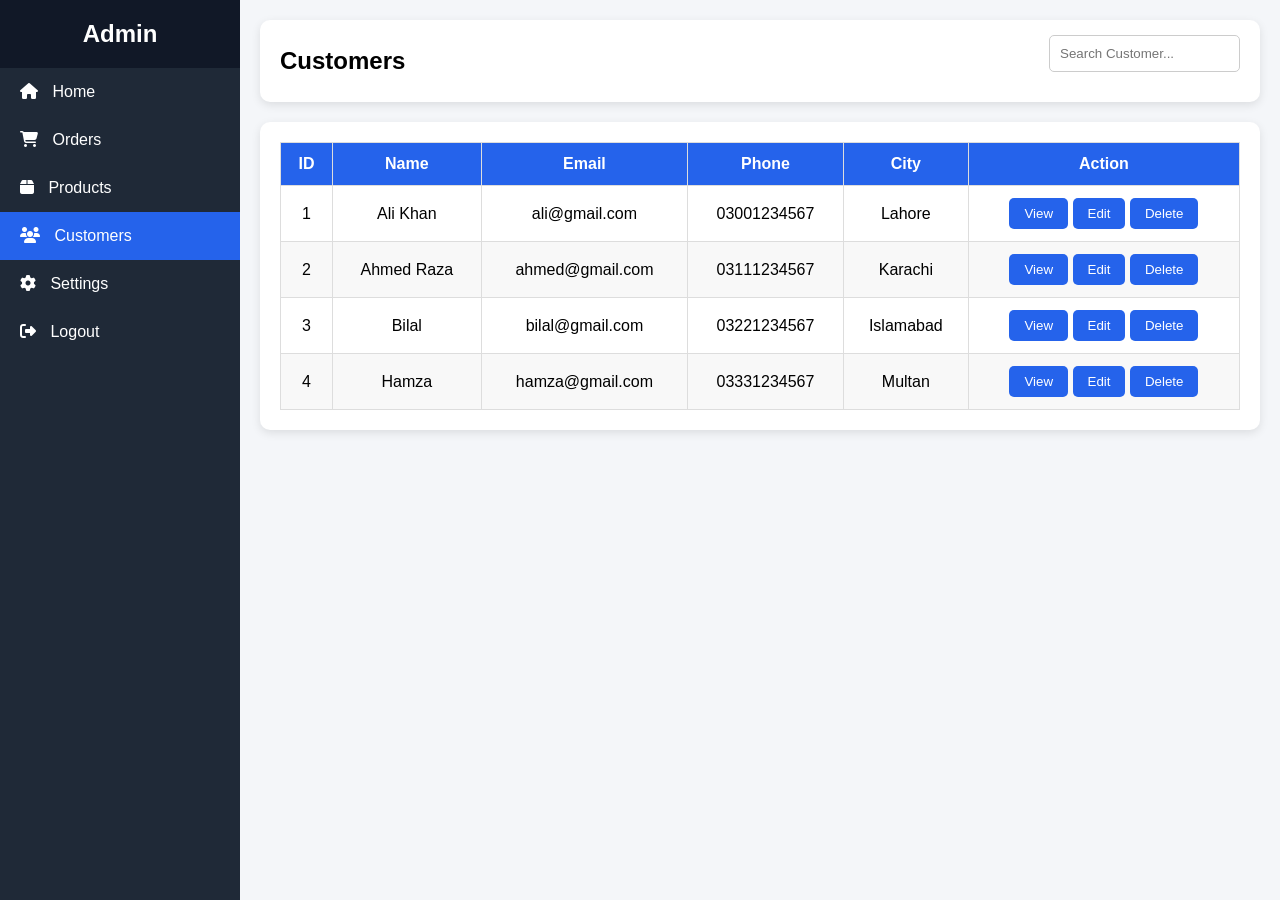
<file: customers.html>
<!DOCTYPE html>
<html lang="en">
<head>
<meta charset="UTF-8">
<meta name="viewport" content="width=device-width, initial-scale=1.0">
<title>Customers</title>

<link rel="stylesheet" href="style.css">
<link rel="stylesheet" href="https://cdnjs.cloudflare.com/ajax/libs/font-awesome/6.5.2/css/all.min.css">

</head>
<body>

<div class="sidebar">

<h2>Admin</h2>

<ul>
<li><a href="index.html"><i class="fas fa-home"></i> Home</a></li>
<li><a href="orders.html"><i class="fas fa-shopping-cart"></i> Orders</a></li>
<li><a href="products.html"><i class="fas fa-box"></i> Products</a></li>
<li><a href="customers.html" class="active"><i class="fas fa-users"></i> Customers</a></li>
<li><a href="settings.html"><i class="fas fa-cog"></i> Settings</a></li>
<li><a href="login.html"><i class="fas fa-sign-out-alt"></i> Logout</a></li>
</ul>

</div>

<div class="main">

<div class="navbar">

<h2>Customers</h2>

<input
type="text"
id="searchCustomer"
placeholder="Search Customer..."
onkeyup="searchCustomer()">

</div>

<div class="table-box">

<table id="customerTable">

<thead>

<tr>

<th>ID</th>
<th>Name</th>
<th>Email</th>
<th>Phone</th>
<th>City</th>
<th>Action</th>

</tr>

</thead>

<tbody>

<tr>
<td>1</td>
<td>Ali Khan</td>
<td>ali@gmail.com</td>
<td>03001234567</td>
<td>Lahore</td>
<td>
<button onclick="viewCustomer()">View</button>
<button onclick="editCustomer()">Edit</button>
<button onclick="deleteCustomer(this)">Delete</button>
</td>
</tr>

<tr>
<td>2</td>
<td>Ahmed Raza</td>
<td>ahmed@gmail.com</td>
<td>03111234567</td>
<td>Karachi</td>
<td>
<button onclick="viewCustomer()">View</button>
<button onclick="editCustomer()">Edit</button>
<button onclick="deleteCustomer(this)">Delete</button>
</td>
</tr>

<tr>
<td>3</td>
<td>Bilal</td>
<td>bilal@gmail.com</td>
<td>03221234567</td>
<td>Islamabad</td>
<td>
<button onclick="viewCustomer()">View</button>
<button onclick="editCustomer()">Edit</button>
<button onclick="deleteCustomer(this)">Delete</button>
</td>
</tr>

<tr>
<td>4</td>
<td>Hamza</td>
<td>hamza@gmail.com</td>
<td>03331234567</td>
<td>Multan</td>
<td>
<button onclick="viewCustomer()">View</button>
<button onclick="editCustomer()">Edit</button>
<button onclick="deleteCustomer(this)">Delete</button>
</td>
</tr>

</tbody>

</table>

</div>

</div>

<script>

function viewCustomer(){
alert("Customer Details");
}

function editCustomer(){
alert("Edit Customer");
}

function deleteCustomer(btn){
if(confirm("Delete this customer?")){
btn.parentElement.parentElement.remove();
}
}

function searchCustomer(){

let input=document.getElementById("searchCustomer").value.toUpperCase();

let table=document.getElementById("customerTable");

let tr=table.getElementsByTagName("tr");

for(let i=1;i<tr.length;i++){

let td=tr[i].getElementsByTagName("td")[1];

if(td){

let txt=td.textContent||td.innerText;

tr[i].style.display=
txt.toUpperCase().indexOf(input)>-1?"":"none";

}

}

}

</script>

</body>
</html>
</file>
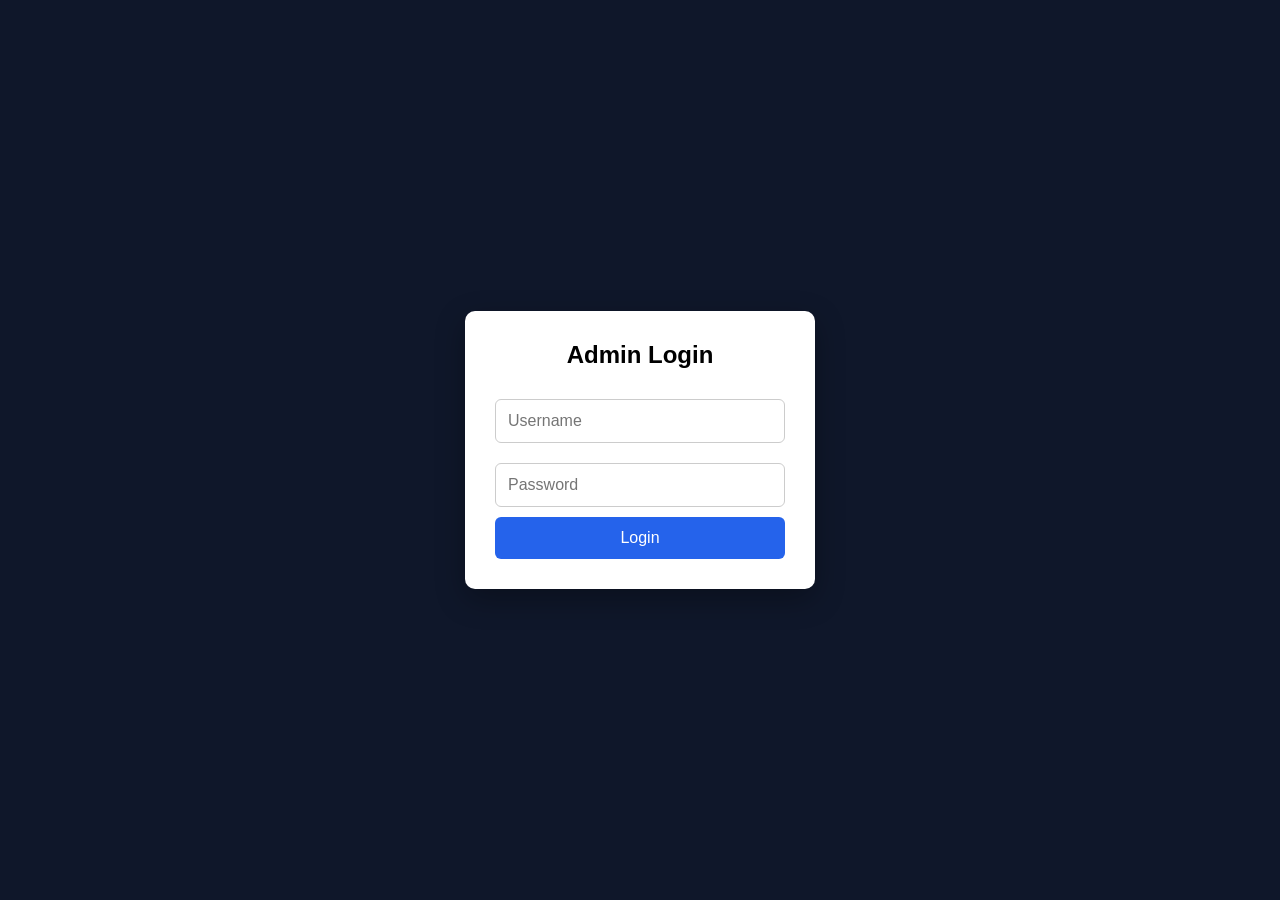
<file: login.html>
<!DOCTYPE html>
<html lang="en">
<head>
<meta charset="UTF-8">
<meta name="viewport" content="width=device-width, initial-scale=1.0">
<title>Login</title>

<link rel="stylesheet" href="style.css">

<style>
body{
margin:0;
display:flex;
justify-content:center;
align-items:center;
height:100vh;
background:#0f172a;
font-family:Arial,sans-serif;
}

.login-box{
width:350px;
background:#fff;
padding:30px;
border-radius:10px;
box-shadow:0 10px 30px rgba(0,0,0,.3);
}

.login-box h2{
text-align:center;
margin-bottom:20px;
}

input{
width:100%;
padding:12px;
margin:10px 0;
border:1px solid #ccc;
border-radius:6px;
font-size:16px;
}

button{
width:100%;
padding:12px;
background:#2563eb;
color:#fff;
border:none;
border-radius:6px;
font-size:16px;
cursor:pointer;
}

button:hover{
background:#1d4ed8;
}
</style>

</head>
<div><a href="index.html"></a></div>
<body>

<div class="login-box">

<h2>Admin Login</h2>

<input type="text" id="username" placeholder="Username">

<input type="password" id="password" placeholder="Password">

<button onclick="login()">Login</button>

</div>

<script>
function login(){

let user=document.getElementById("username").value;
let pass=document.getElementById("password").value;

if(user==="admin" && pass==="12345678"){

window.location="index.html";

}else{

alert("Invalid Username or Password");

}

}
</script>

</body>
</html>
</file>
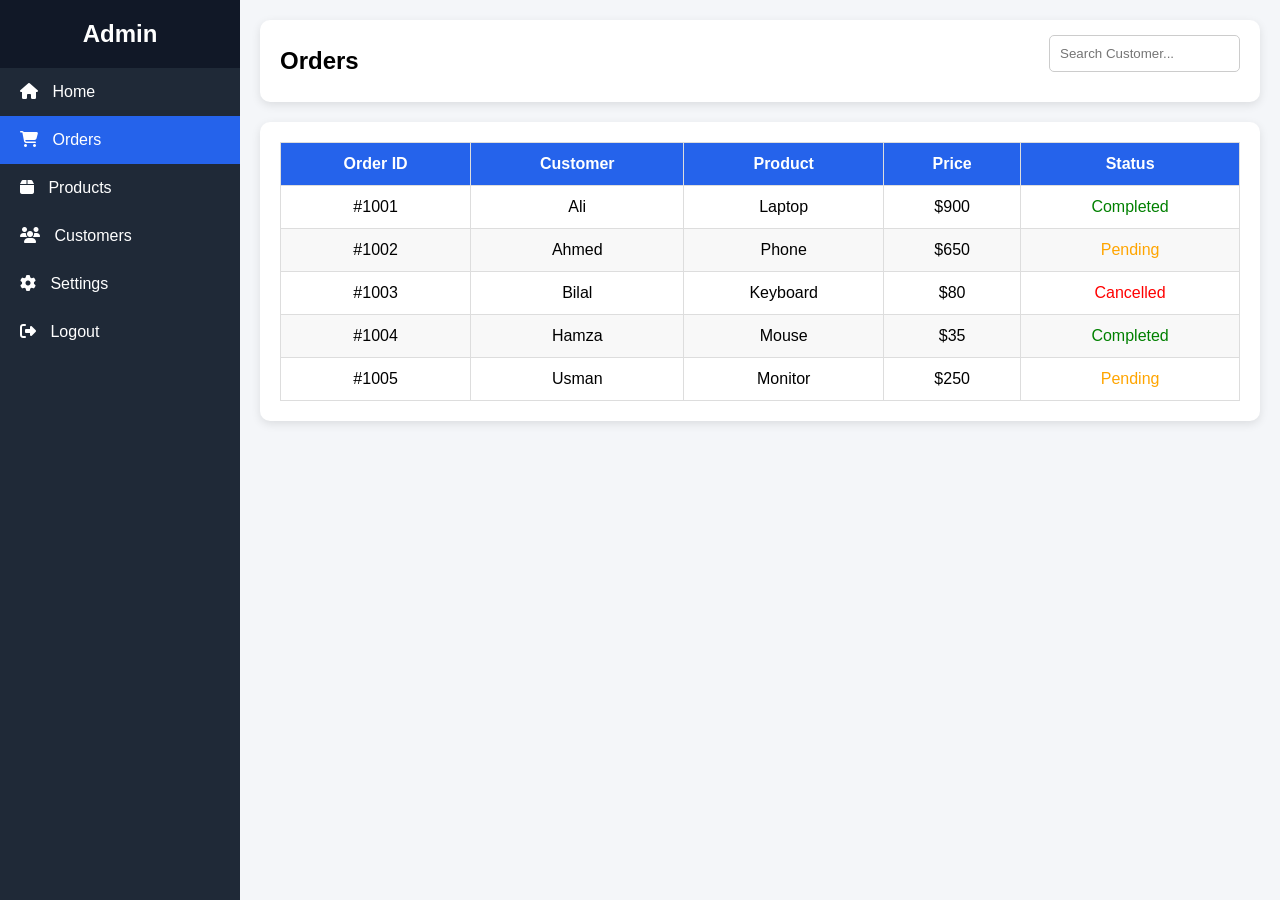
<file: orders.html>
<!DOCTYPE html>
<html lang="en">
<head>
<meta charset="UTF-8">
<meta name="viewport" content="width=device-width, initial-scale=1.0">
<title>Orders</title>

<link rel="stylesheet" href="style.css">
<link rel="stylesheet" href="https://cdnjs.cloudflare.com/ajax/libs/font-awesome/6.5.2/css/all.min.css">

</head>
<body>

<div class="sidebar">

<h2>Admin</h2>

<ul>
<li><a href="index.html"><i class="fas fa-home"></i> Home</a></li>
<li><a href="orders.html" class="active"><i class="fas fa-shopping-cart"></i> Orders</a></li>
<li><a href="products.html"><i class="fas fa-box"></i> Products</a></li>
<li><a href="customers.html"><i class="fas fa-users"></i> Customers</a></li>
<li><a href="settings.html"><i class="fas fa-cog"></i> Settings</a></li>
<li><a href="login.html"><i class="fas fa-sign-out-alt"></i> Logout</a></li>
</ul>

</div>

<div class="main">

<div class="navbar">
<h2>Orders</h2>

<input type="text" id="searchInput"
placeholder="Search Customer..."
onkeyup="searchOrders()">

</div>

<div class="table-box">

<table id="ordersTable">

<thead>

<tr>

<th>Order ID</th>
<th>Customer</th>
<th>Product</th>
<th>Price</th>
<th>Status</th>

</tr>

</thead>

<tbody>

<tr>
<td>#1001</td>
<td>Ali</td>
<td>Laptop</td>
<td>$900</td>
<td style="color:green;">Completed</td>
</tr>

<tr>
<td>#1002</td>
<td>Ahmed</td>
<td>Phone</td>
<td>$650</td>
<td style="color:orange;">Pending</td>
</tr>

<tr>
<td>#1003</td>
<td>Bilal</td>
<td>Keyboard</td>
<td>$80</td>
<td style="color:red;">Cancelled</td>
</tr>

<tr>
<td>#1004</td>
<td>Hamza</td>
<td>Mouse</td>
<td>$35</td>
<td style="color:green;">Completed</td>
</tr>

<tr>
<td>#1005</td>
<td>Usman</td>
<td>Monitor</td>
<td>$250</td>
<td style="color:orange;">Pending</td>
</tr>

</tbody>

</table>

</div>

</div>

<script>
function searchOrders(){

let input=document.getElementById("searchInput").value.toUpperCase();

let table=document.getElementById("ordersTable");

let tr=table.getElementsByTagName("tr");

for(let i=1;i<tr.length;i++){

let td=tr[i].getElementsByTagName("td")[1];

if(td){

let txt=td.textContent||td.innerText;

tr[i].style.display=
txt.toUpperCase().indexOf(input)>-1?"":"none";

}

}

}
</script>

</body>
</html>
</file>
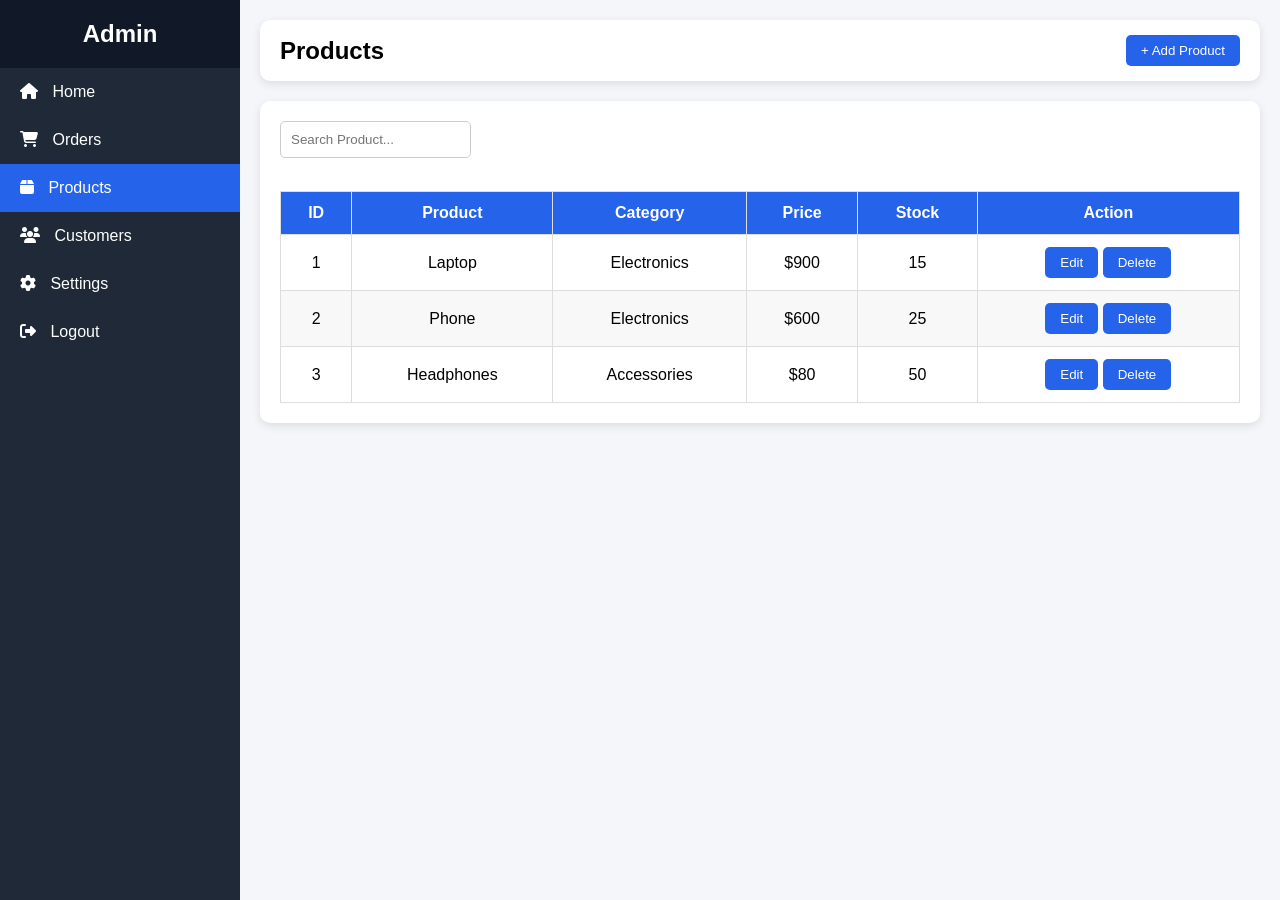
<file: products.html>
<!DOCTYPE html>
<html lang="en">
<head>
<meta charset="UTF-8">
<meta name="viewport" content="width=device-width, initial-scale=1.0">
<title>Products</title>

<link rel="stylesheet" href="style.css">
<link rel="stylesheet" href="https://cdnjs.cloudflare.com/ajax/libs/font-awesome/6.5.2/css/all.min.css">

</head>

<body>

<div class="sidebar">

<h2>Admin</h2>

<ul>

<li><a href="index.html"><i class="fas fa-home"></i> Home</a></li>

<li><a href="orders.html"><i class="fas fa-shopping-cart"></i> Orders</a></li>

<li><a href="products.html" class="active"><i class="fas fa-box"></i> Products</a></li>

<li><a href="customers.html"><i class="fas fa-users"></i> Customers</a></li>

<li><a href="settings.html"><i class="fas fa-cog"></i> Settings</a></li>

<li><a href="login.html"><i class="fas fa-sign-out-alt"></i> Logout</a></li>

</ul>

</div>

<div class="main">

<div class="navbar">

<h2>Products</h2>

<button onclick="addProduct()">+ Add Product</button>

</div>

<div class="table-box">

<input
type="text"
id="searchProduct"
placeholder="Search Product..."
onkeyup="searchProduct()">

<br><br>

<table id="productTable">

<thead>

<tr>

<th>ID</th>

<th>Product</th>

<th>Category</th>

<th>Price</th>

<th>Stock</th>

<th>Action</th>

</tr>

</thead>

<tbody>

<tr>

<td>1</td>

<td>Laptop</td>

<td>Electronics</td>

<td>$900</td>

<td>15</td>

<td>

<button onclick="editProduct()">Edit</button>

<button onclick="deleteProduct(this)">Delete</button>

</td>

</tr>

<tr>

<td>2</td>

<td>Phone</td>

<td>Electronics</td>

<td>$600</td>

<td>25</td>

<td>

<button onclick="editProduct()">Edit</button>

<button onclick="deleteProduct(this)">Delete</button>

</td>

</tr>

<tr>

<td>3</td>

<td>Headphones</td>

<td>Accessories</td>

<td>$80</td>

<td>50</td>

<td>

<button onclick="editProduct()">Edit</button>

<button onclick="deleteProduct(this)">Delete</button>

</td>

</tr>

</tbody>

</table>

</div>

</div>

<script>

function addProduct(){

alert("Add Product feature coming soon.");

}

function editProduct(){

alert("Edit Product feature coming soon.");

}

function deleteProduct(btn){

if(confirm("Delete this product?")){

btn.parentElement.parentElement.remove();

}

}

function searchProduct(){

let input=document.getElementById("searchProduct").value.toUpperCase();

let table=document.getElementById("productTable");

let tr=table.getElementsByTagName("tr");

for(let i=1;i<tr.length;i++){

let td=tr[i].getElementsByTagName("td")[1];

if(td){

let txt=td.textContent||td.innerText;

tr[i].style.display=txt.toUpperCase().indexOf(input)>-1?"":"none";

}

}

}

</script>

</body>

</html>
</file>
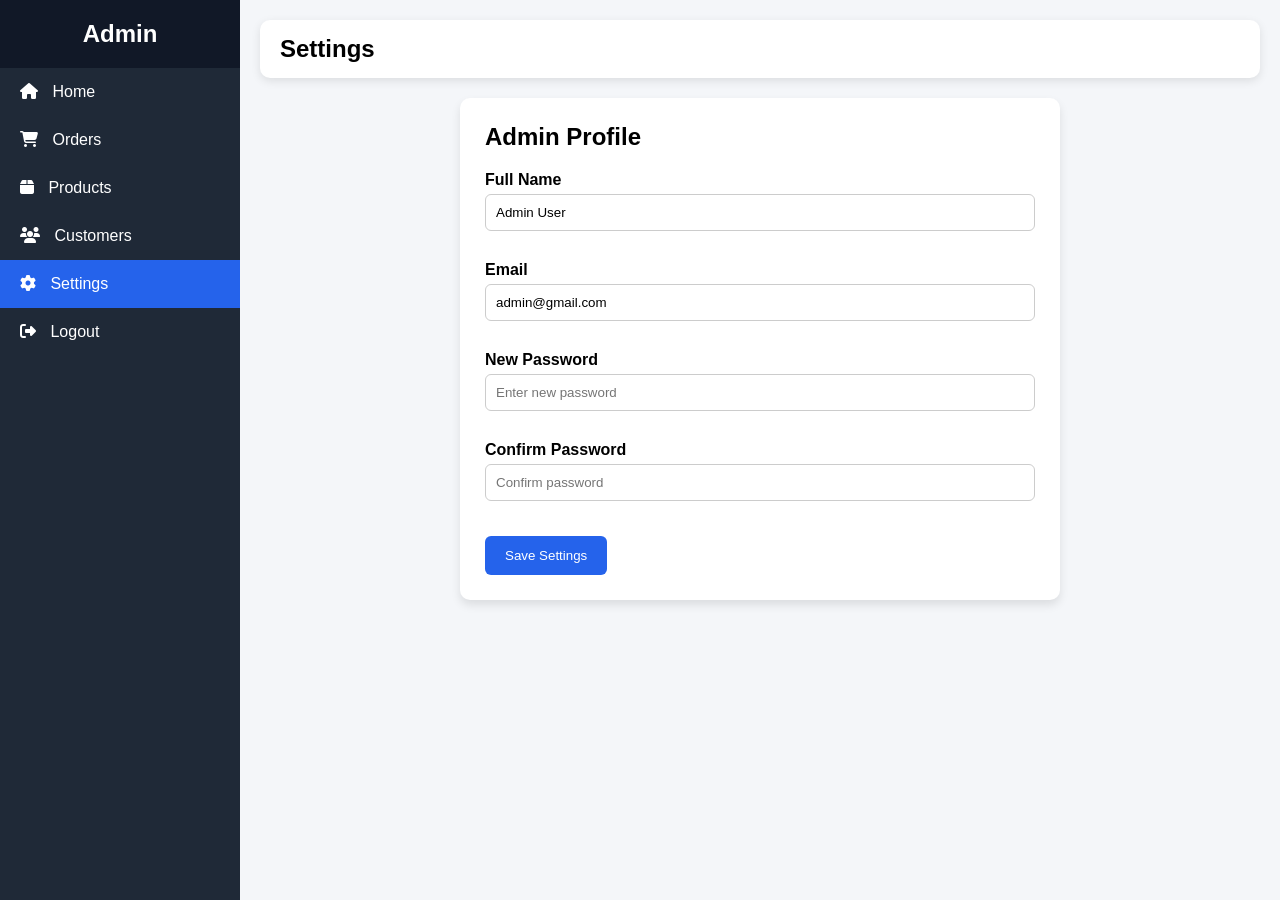
<file: settings.html>
<!DOCTYPE html>
<html lang="en">
<head>
<meta charset="UTF-8">
<meta name="viewport" content="width=device-width, initial-scale=1.0">
<title>Settings</title>

<link rel="stylesheet" href="style.css">
<link rel="stylesheet" href="https://cdnjs.cloudflare.com/ajax/libs/font-awesome/6.5.2/css/all.min.css">

<style>
.settings-box{
background:#fff;
padding:25px;
border-radius:10px;
box-shadow:0 5px 10px rgba(0,0,0,.1);
max-width:600px;
margin:auto;
}

.settings-box h2{
margin-bottom:20px;
}

.settings-box label{
display:block;
margin-top:15px;
font-weight:bold;
}

.settings-box input{
width:100%;
padding:10px;
margin-top:5px;
border:1px solid #ccc;
border-radius:6px;
}

.settings-box button{
margin-top:20px;
padding:12px 20px;
background:#2563eb;
color:white;
border:none;
border-radius:6px;
cursor:pointer;
}

.settings-box button:hover{
background:#1d4ed8;
}
</style>

</head>
<body>

<div class="sidebar">

<h2>Admin</h2>

<ul>
<li><a href="index.html"><i class="fas fa-home"></i> Home</a></li>
<li><a href="orders.html"><i class="fas fa-shopping-cart"></i> Orders</a></li>
<li><a href="products.html"><i class="fas fa-box"></i> Products</a></li>
<li><a href="customers.html"><i class="fas fa-users"></i> Customers</a></li>
<li><a href="settings.html" class="active"><i class="fas fa-cog"></i> Settings</a></li>
<li><a href="login.html"><i class="fas fa-sign-out-alt"></i> Logout</a></li>
</ul>

</div>

<div class="main">

<div class="navbar">
<h2>Settings</h2>
</div>

<div class="settings-box">

<h2>Admin Profile</h2>

<label>Full Name</label>
<input type="text" value="Admin User">

<label>Email</label>
<input type="email" value="admin@gmail.com">

<label>New Password</label>
<input type="password" placeholder="Enter new password">

<label>Confirm Password</label>
<input type="password" placeholder="Confirm password">

<button onclick="saveSettings()">Save Settings</button>

</div>

</div>

<script>
function saveSettings(){
alert("Settings Saved Successfully!");
}
</script>

</body>
</html>
</file>
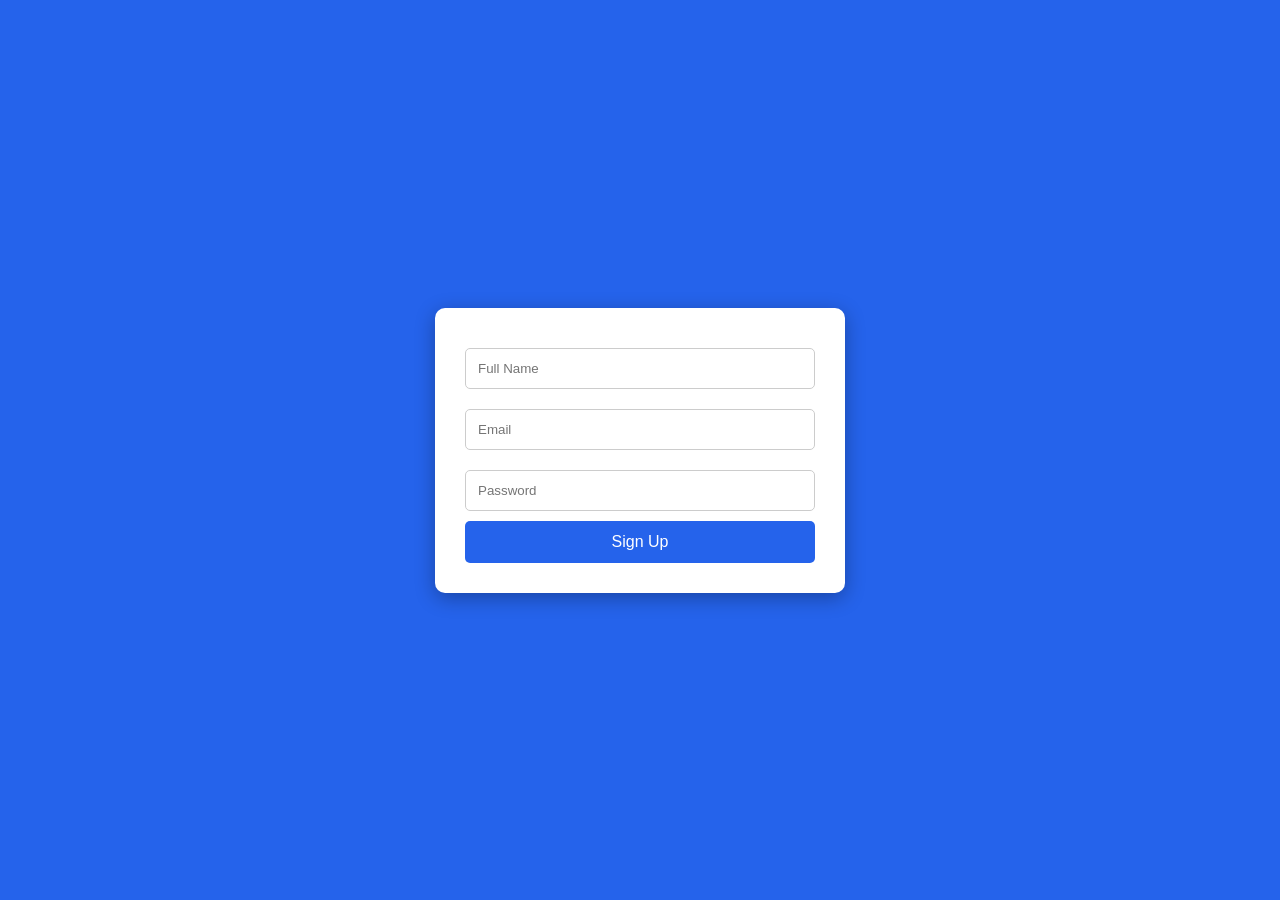
<file: signup.html>
<!DOCTYPE html>
<html lang="en">
<head>
    <meta charset="UTF-8">
    <meta name="viewport" content="width=device-width, initial-scale=1.0">
    <title>Sign Up</title>
    <style>
        body{
    margin:0;
    display:flex;
    justify-content:center;
    align-items:center;
    height:100vh;
    background:#2563eb;
    font-family:Arial,sans-serif;
}

form{
    width:350px;
    background:#fff;
    padding:30px;
    border-radius:10px;
    box-shadow:0 5px 20px rgba(0,0,0,.3);
}

h2{
    text-align:center;
}

input{
    width:100%;
    padding:12px;
    margin:10px 0;
    border:1px solid #ccc;
    border-radius:5px;
    box-sizing:border-box;
}

button{
    width:100%;
    padding:12px;
    background:#2563eb;
    color:#fff;
    border:none;
    border-radius:5px;
    cursor:pointer;
    font-size:16px;
}

button:hover{
    background:#1d4ed8;
}

p{
    text-align:center;
}

a{
    color:#2563eb;
    text-decoration:none;
}
    </style>
</head>
<body>
 <form onsubmit="return signup()">

<input type="text" placeholder="Full Name" required>
<br>
<input type="email" placeholder="Email" required>
<br>
<input type="password" placeholder="Password" required>

<button type="submit">Sign Up</button>

</form>

<script>
function signup(){

    alert("Signup Successful!");

    window.location.href = "index.html";

    return false; // Form submit hone se page reload nahi hoga
}
</script>
        </form>
    </div>
</div>

</body>
</html>
</file>
<file: style.css>
*{
    margin:0;
    padding:0;
    box-sizing:border-box;
    font-family:Arial,sans-serif;
}

body{
    display:flex;
    background:#f4f6f9;
}

/* Sidebar */

.sidebar{
    width:240px;
    height:100vh;
    background:#1f2937;
    position:fixed;
    color:#fff;
}

.sidebar h2{
    text-align:center;
    padding:20px;
    background:#111827;
}

.sidebar ul{
    list-style:none;
}

.sidebar ul li a{
    display:block;
    color:#fff;
    text-decoration:none;
    padding:15px 20px;
    transition:.3s;
}

.sidebar ul li a:hover,
.sidebar ul li a.active{
    background:#2563eb;
}

.sidebar i{
    margin-right:10px;
}

/* Main */

.main{
    margin-left:240px;
    width:100%;
    padding:20px;
}

/* Navbar */

.navbar{
    background:#fff;
    padding:15px 20px;
    display:flex;
    justify-content:space-between;
    align-items:center;
    border-radius:10px;
    box-shadow:0 3px 10px rgba(0,0,0,.1);
    margin-bottom:20px;
}

/* Cards */

.cards{
    display:grid;
    grid-template-columns:repeat(auto-fit,minmax(220px,1fr));
    gap:20px;
    margin-bottom:25px;
}

.card{
    background:#fff;
    padding:20px;
    border-radius:10px;
    text-align:center;
    box-shadow:0 3px 10px rgba(0,0,0,.1);
}

.card h3{
    margin-bottom:10px;
}

.card p{
    font-size:28px;
    color:#2563eb;
    font-weight:bold;
}

/* Table */

.table-box{
    background:#fff;
    padding:20px;
    border-radius:10px;
    box-shadow:0 3px 10px rgba(0,0,0,.1);
}

table{
    width:100%;
    border-collapse:collapse;
}

table th{
    background:#2563eb;
    color:white;
}

table th,
table td{
    padding:12px;
    border:1px solid #ddd;
    text-align:center;
}

table tr:nth-child(even){
    background:#f8f8f8;
}

/* Inputs */

input{
    padding:10px;
    border:1px solid #ccc;
    border-radius:5px;
    margin-bottom:15px;
}

/* Buttons */

button{
    padding:8px 15px;
    background:#2563eb;
    color:white;
    border:none;
    border-radius:5px;
    cursor:pointer;
}

button:hover{
    background:#1d4ed8;
}

/* Responsive */

@media(max-width:768px){

.sidebar{
    width:70px;
}

.sidebar h2{
    display:none;
}

.sidebar a{
    font-size:0;
}

.sidebar i{
    font-size:20px;
    margin:0;
}

.main{
    margin-left:70px;
}

.cards{
    grid-template-columns:1fr;
}

.navbar{
    flex-direction:column;
    gap:10px;
}

table{
    font-size:13px;
}

}
</file>
